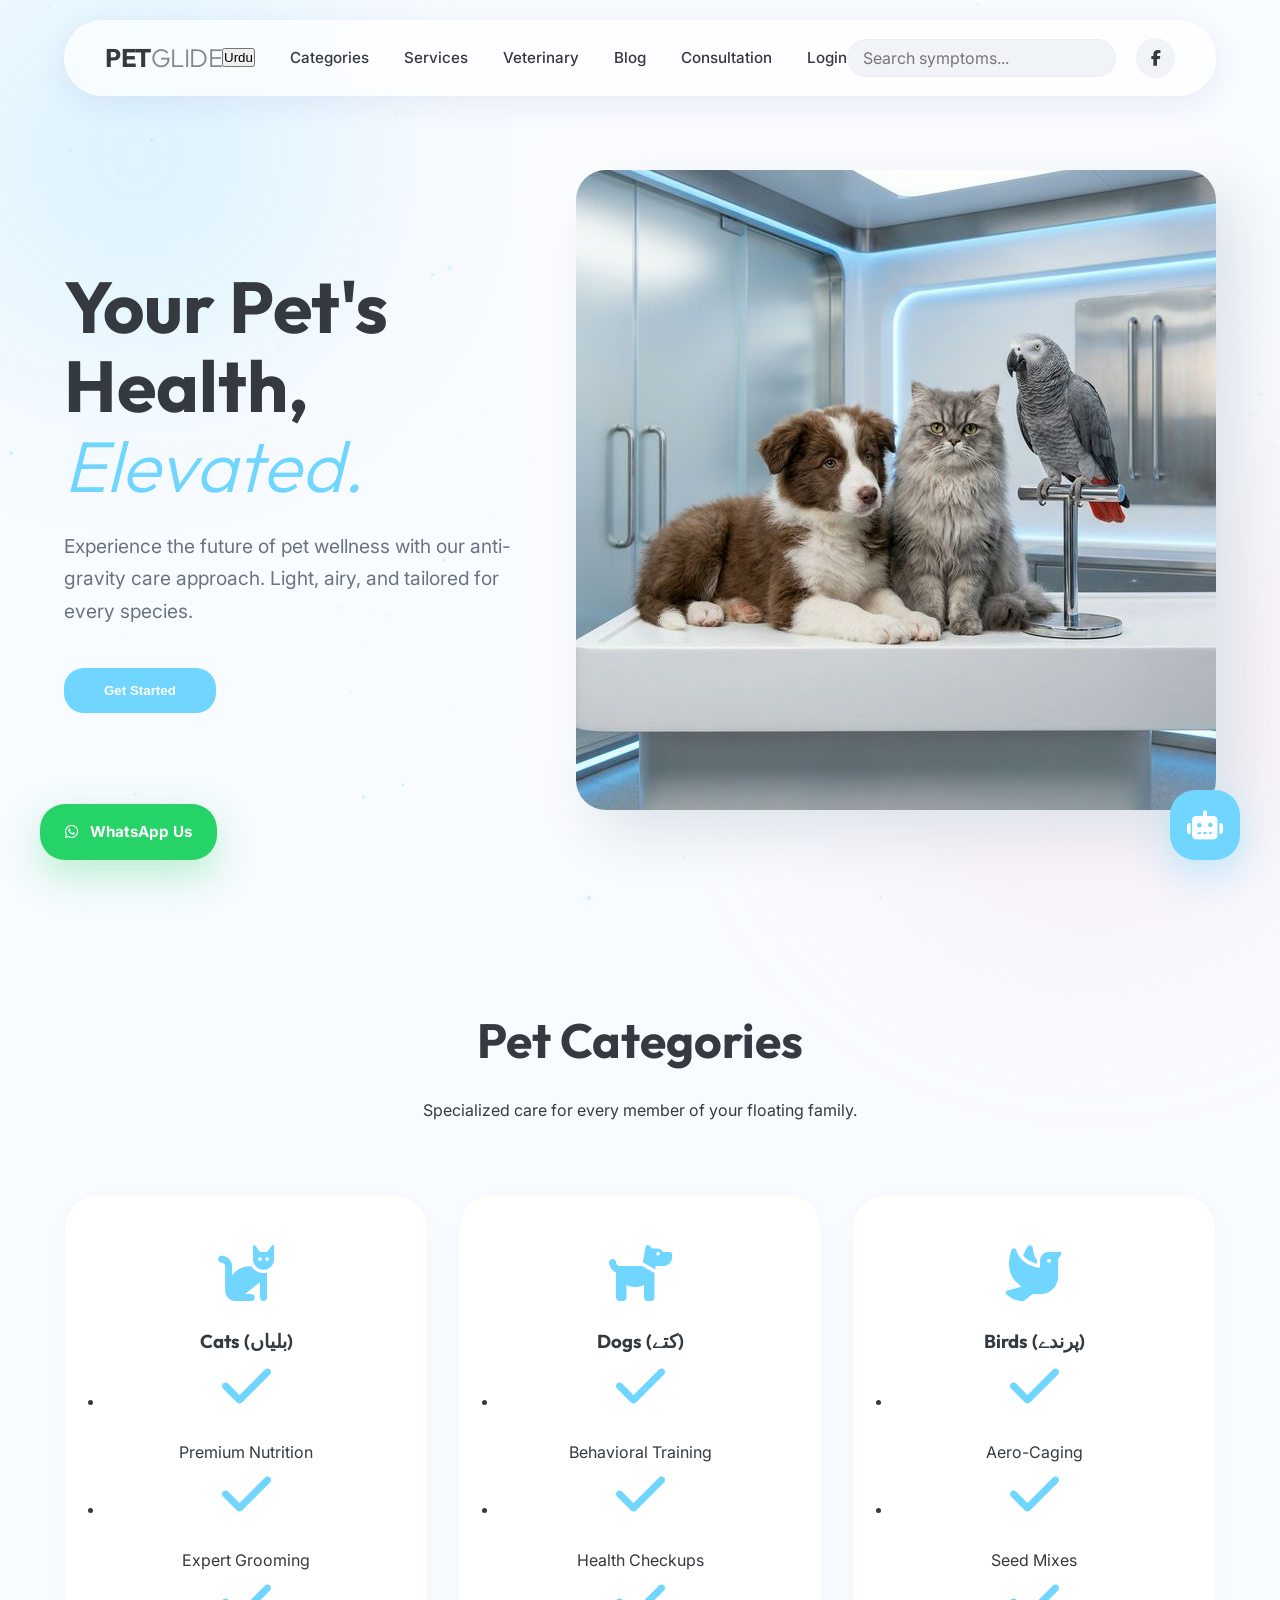
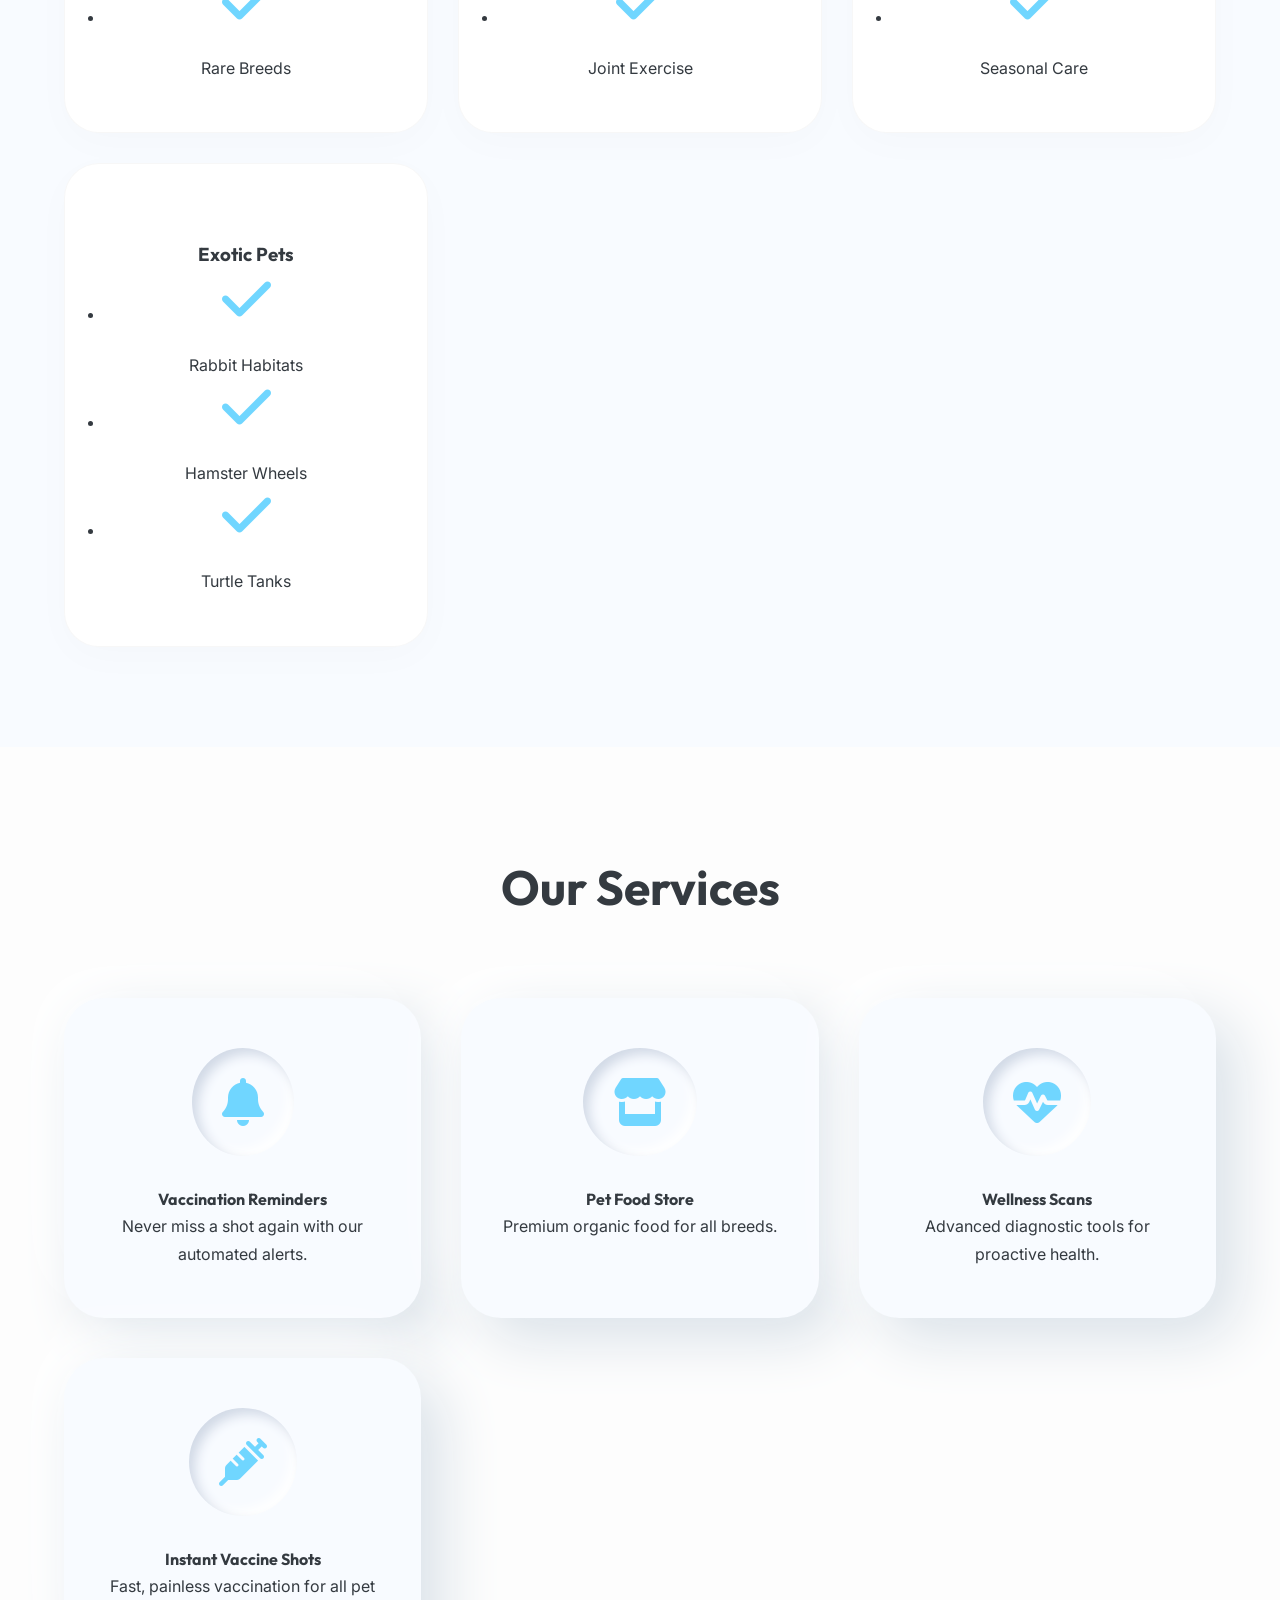
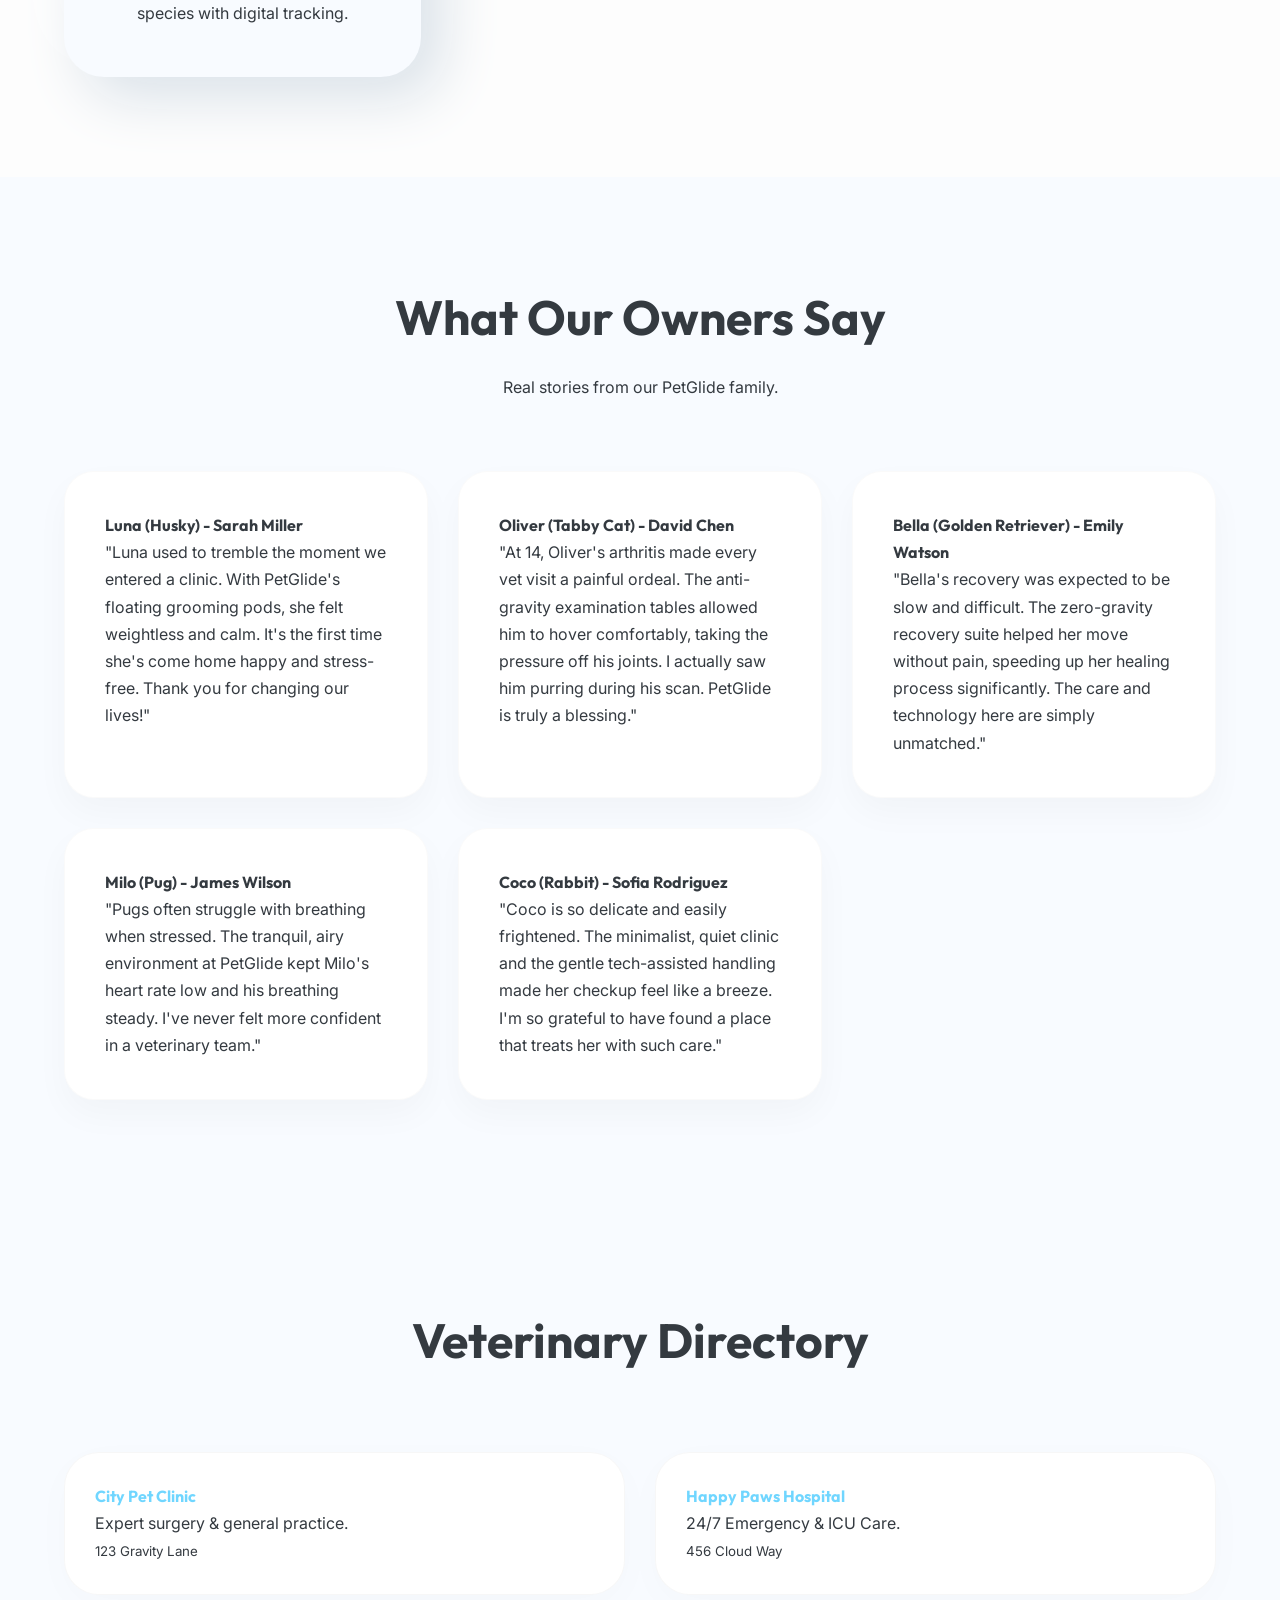
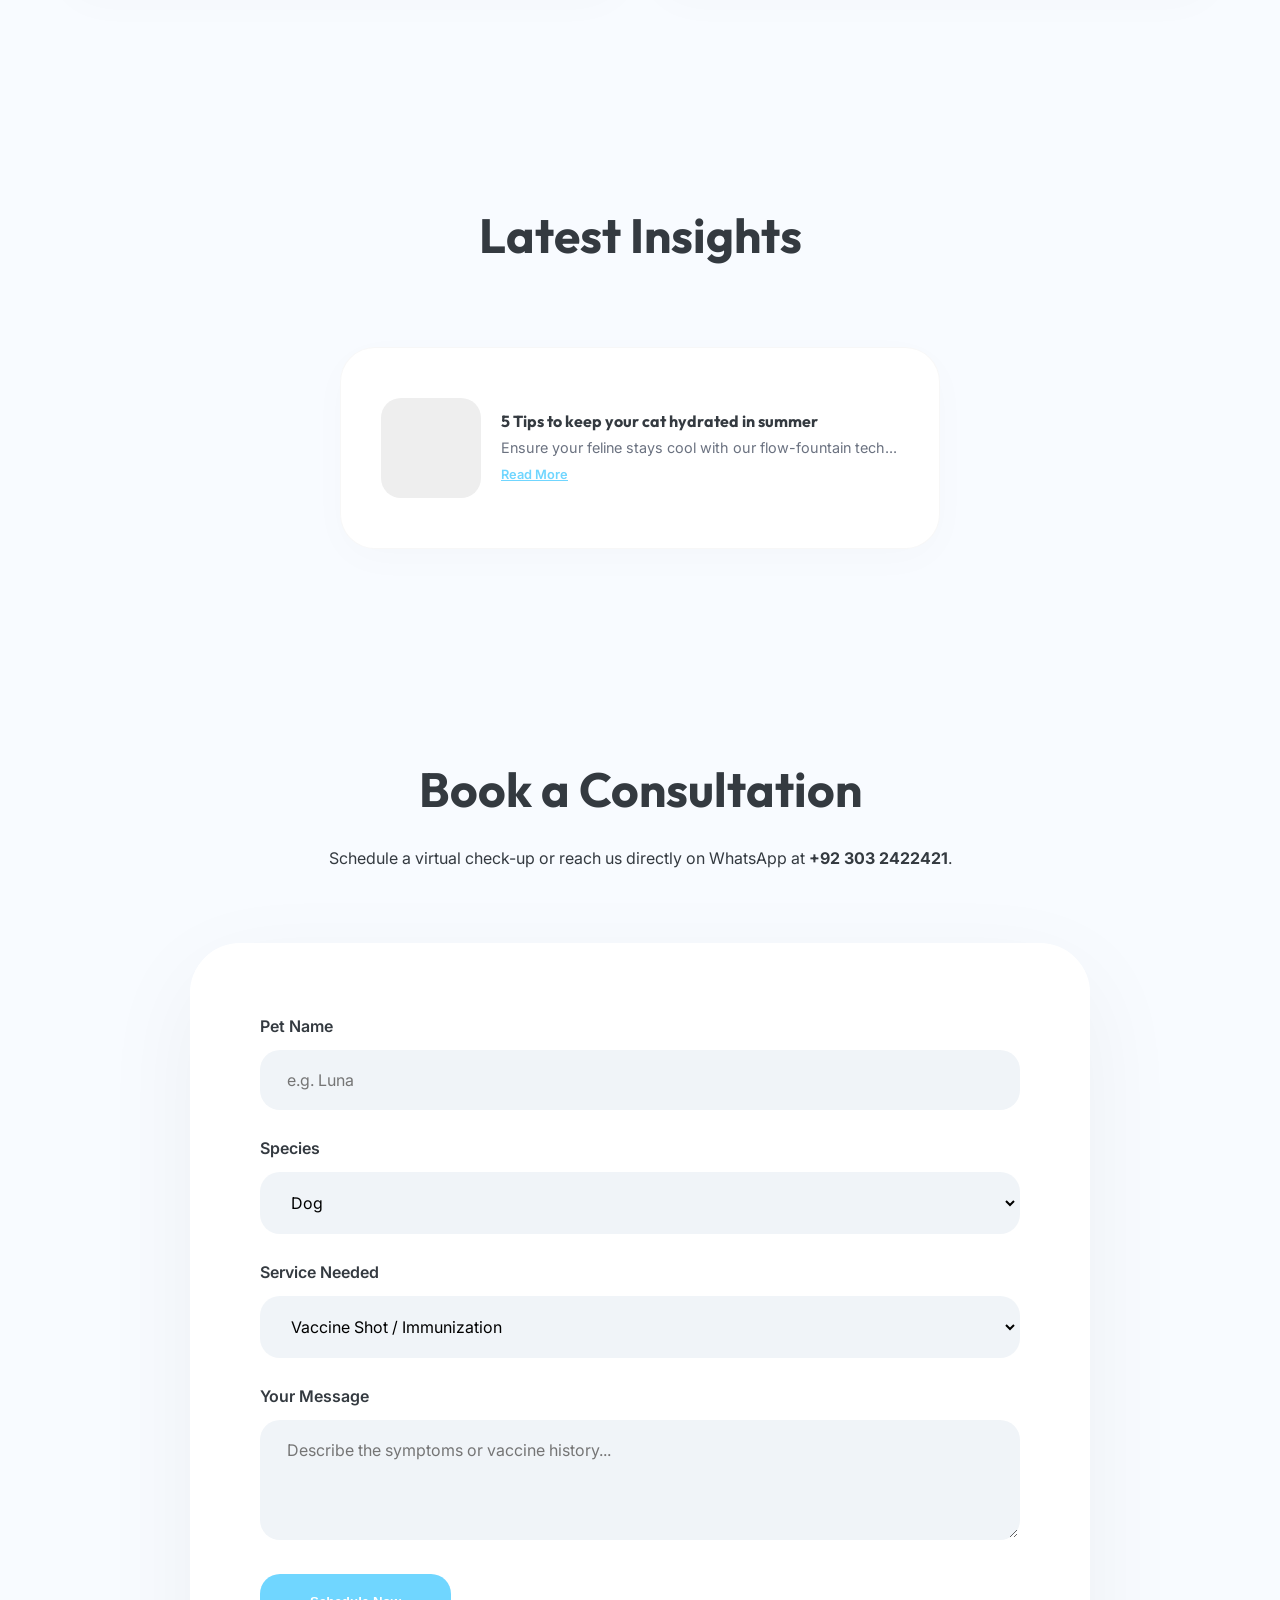
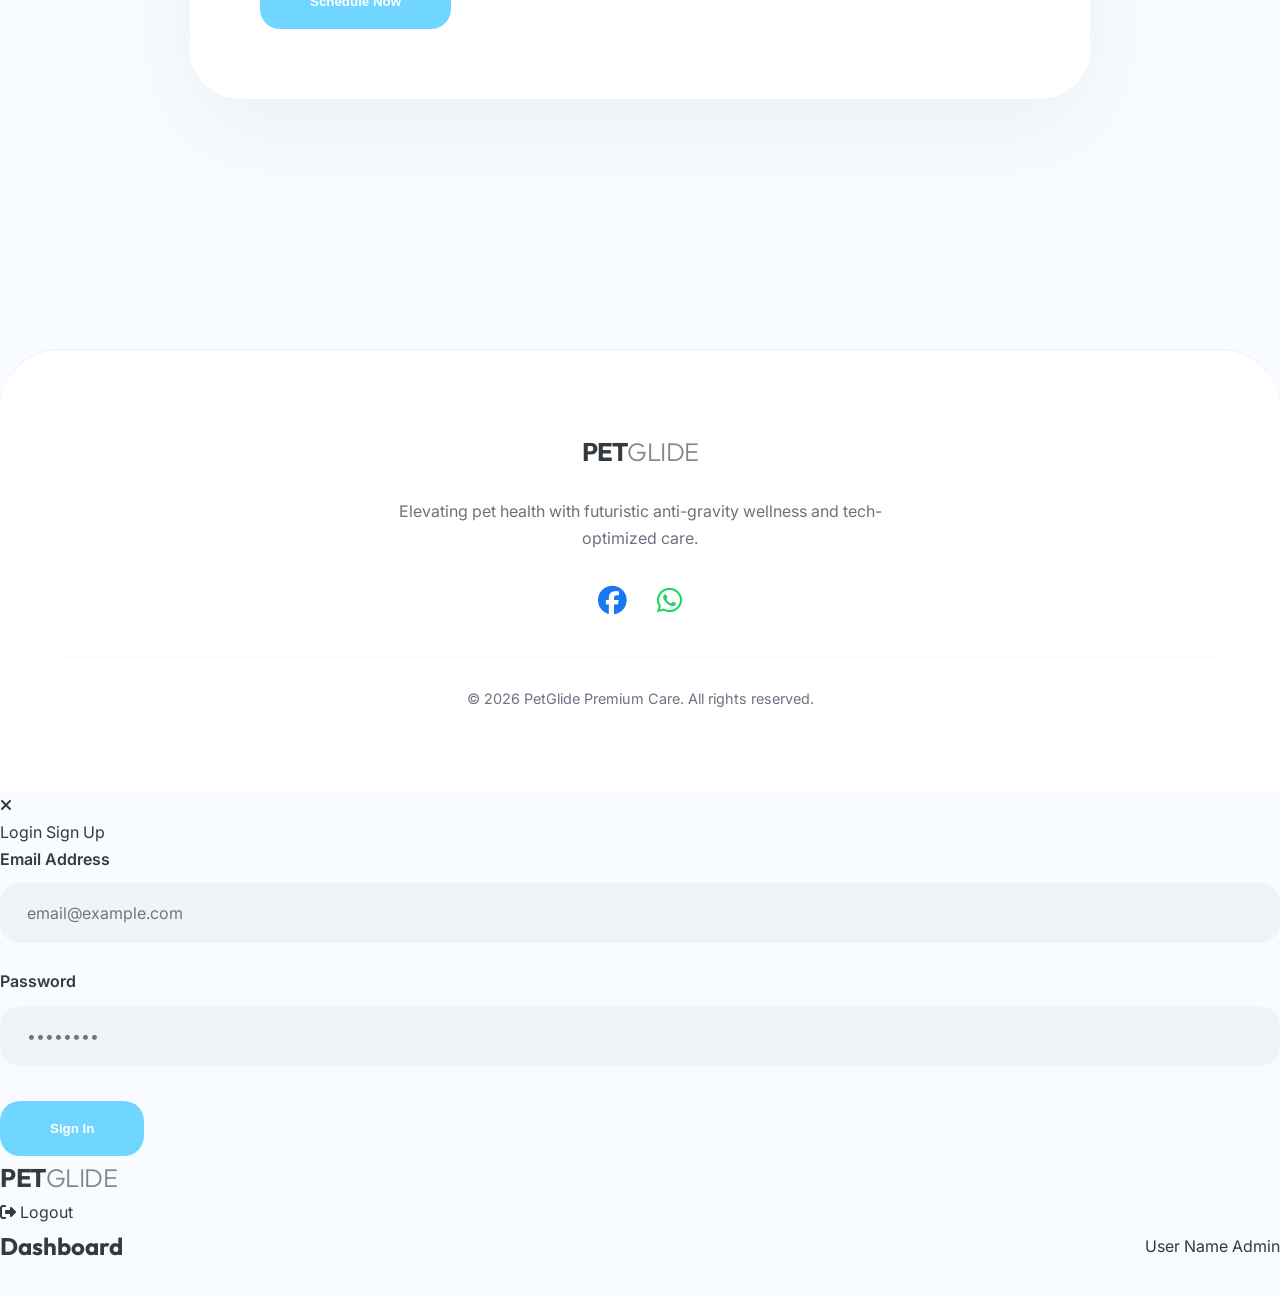
<file: index.html>
<!DOCTYPE html>
<html lang="en">

<head>
    <meta charset="UTF-8">
    <meta name="viewport" content="width=device-width, initial-scale=1.0">
    <title>PetGlide | Premium Anti-Gravity Veterinary Care & Wellness</title>
    <meta name="description"
        content="Experience the future of pet care at PetGlide. We provide high-end, futuristic veterinary services, instant vaccine shots, and anti-gravity wellness for dogs, cats, birds, and exotic pets. Book your consultation today!">
    <meta name="keywords"
        content="virtual pet clinic, anti-gravity pet care, futuristic vet, cat grooming, dog wellness, pet vaccines, exotic pet care, PetGlide">
    <meta name="author" content="PetGlide Team">
    <link rel="canonical" href="https://petglide.com/">

    <!-- Social Media / Open Graph -->
    <meta property="og:type" content="website">
    <meta property="og:url" content="https://petglide.com/">
    <meta property="og:title" content="PetGlide | Premium Anti-Gravity Veterinary Care">
    <meta property="og:description"
        content="Elevating pet health with futuristic anti-gravity wellness and tech-optimized care.">
    <meta property="og:image" content="https://petglide.com/pets_group.png">

    <!-- Twitter -->
    <meta property="twitter:card" content="summary_large_image">
    <meta property="twitter:url" content="https://petglide.com/">
    <meta property="twitter:title" content="PetGlide | Premium Anti-Gravity Veterinary Care">
    <meta property="twitter:description"
        content="Elevating pet health with futuristic anti-gravity wellness and tech-optimized care.">
    <meta property="twitter:image" content="https://petglide.com/pets_group.png">

    <link rel="stylesheet" href="styles.css">
    <link rel="preconnect" href="https://fonts.googleapis.com">
    <link rel="preconnect" href="https://fonts.gstatic.com" crossorigin>
    <link
        href="https://fonts.googleapis.com/css2?family=Outfit:wght@300;400;600;700;800&family=Inter:wght@300;400;500;600;700&display=swap"
        rel="stylesheet">
    <link rel="stylesheet" href="https://cdnjs.cloudflare.com/ajax/libs/font-awesome/6.4.0/css/all.min.css">
</head>

<body>

    <!-- Floating Particles Canvas -->
    <canvas id="particle-canvas"></canvas>

    <!-- Ambient Background Elements -->
    <div class="ambient-circle circle-1"></div>
    <div class="ambient-circle circle-2"></div>

    <!-- Navigation -->
    <nav id="main-nav">
        <div class="logo">PET<span style="color: var(--text-main)">GLIDE</span></div>
        <div class="nav-links">
            <button class="lang-toggle" id="toggle-lang" data-lang="en">Urdu</button>
            <a href="#categories" data-key="nav-categories">Categories</a>
            <a href="#services" data-key="nav-services">Services</a>
            <a href="#directory" data-key="nav-directory">Veterinary</a>
            <a href="#blog" data-key="nav-blog">Blog</a>
            <a href="#contact" data-key="nav-contact">Consultation</a>
            <div id="auth-nav-area">
                <a href="#" class="login-btn" id="open-login">Login</a>
            </div>
        </div>
        <div class="nav-right" style="display: flex; align-items: center; gap: 20px;">
            <div class="search-box">
                <input type="text" id="global-search" placeholder="Search symptoms..."
                    style="padding: 8px 15px; border-radius: 20px; border: 1px solid #eee; outline: none; background: #f0f4f8;">
            </div>
            <a href="https://www.facebook.com/share/1825K6NEqk/" target="_blank" class="social-nav-link"
                title="Follow us on Facebook">
                <i class="fab fa-facebook-f"></i>
            </a>
            <div class="menu-toggle" id="mobile-menu-toggle" style="display: none; cursor: pointer; font-size: 1.5rem;">
                <i class="fas fa-bars"></i>
            </div>
        </div>
    </nav>

    <!-- Hero Section -->
    <section class="hero">
        <div class="hero-content" id="parallax-hero">
            <h1 data-key="hero-title">Your Pet's Health, <span
                    style="font-weight: 300; font-style: italic;">Elevated.</span></h1>
            <p data-key="hero-desc">Experience the future of pet wellness with our anti-gravity care approach. Light,
                airy, and tailored for every species.</p>
            <div class="hero-cta">
                <button class="submit-btn" style="width: auto; padding: 15px 40px;">Get Started</button>
            </div>
        </div>
        <img src="pets_group.png" alt="Futuristic Pet Group" class="hero-img" id="hero-img">
    </section>

    <!-- Search / Filter Results Area -->
    <div id="search-overlay" style="display: none; padding: 20px; text-align: center; background: #fff;">
        <h3>Search Results</h3>
        <div id="search-results-grid" class="categories-grid"></div>
    </div>

    <!-- Categories Section -->
    <section id="categories" data-scroll>
        <div class="section-title">
            <h2>Pet Categories</h2>
            <p>Specialized care for every member of your floating family.</p>
        </div>

        <div class="categories-grid" id="category-list">
            <!-- Cats -->
            <div class="category-card" data-category="cats">
                <i class="fas fa-cat"></i>
                <h3>Cats (بلیاں)</h3>
                <ul>
                    <li><i class="fas fa-check"></i> Premium Nutrition</li>
                    <li><i class="fas fa-check"></i> Expert Grooming</li>
                    <li><i class="fas fa-check"></i> Rare Breeds</li>
                </ul>
            </div>

            <!-- Dogs -->
            <div class="category-card" data-category="dogs">
                <i class="fas fa-dog"></i>
                <h3>Dogs (کتے)</h3>
                <ul>
                    <li><i class="fas fa-check"></i> Behavioral Training</li>
                    <li><i class="fas fa-check"></i> Health Checkups</li>
                    <li><i class="fas fa-check"></i> Joint Exercise</li>
                </ul>
            </div>

            <!-- Birds -->
            <div class="category-card" data-category="birds">
                <i class="fas fa-dove"></i>
                <h3>Birds (پرندے)</h3>
                <ul>
                    <li><i class="fas fa-check"></i> Aero-Caging</li>
                    <li><i class="fas fa-check"></i> Seed Mixes</li>
                    <li><i class="fas fa-check"></i> Seasonal Care</li>
                </ul>
            </div>

            <!-- Exotic -->
            <div class="category-card" data-category="exotic">
                <i class="fas fa-rabbit"></i>
                <h3>Exotic Pets</h3>
                <ul>
                    <li><i class="fas fa-check"></i> Rabbit Habitats</li>
                    <li><i class="fas fa-check"></i> Hamster Wheels</li>
                    <li><i class="fas fa-check"></i> Turtle Tanks</li>
                </ul>
            </div>
        </div>
    </section>

    <!-- Services Section -->
    <section id="services" data-scroll style="background: #fdfdfd;">
        <div class="section-title">
            <h2>Our Services</h2>
        </div>
        <div class="service-list">
            <div class="service-card">
                <i class="fas fa-bell"></i>
                <h4>Vaccination Reminders</h4>
                <p>Never miss a shot again with our automated alerts.</p>
            </div>
            <div class="service-card">
                <i class="fas fa-store"></i>
                <h4>Pet Food Store</h4>
                <p>Premium organic food for all breeds.</p>
            </div>
            <div class="service-card">
                <i class="fas fa-heartbeat"></i>
                <h4>Wellness Scans</h4>
                <p>Advanced diagnostic tools for proactive health.</p>
            </div>
            <div class="service-card">
                <i class="fas fa-syringe"></i>
                <h4>Instant Vaccine Shots</h4>
                <p>Fast, painless vaccination for all pet species with digital tracking.</p>
            </div>
        </div>
    </section>

    <!-- Testimonials Section -->
    <section id="testimonials" data-scroll>
        <div class="section-title">
            <h2>What Our Owners Say</h2>
            <p>Real stories from our PetGlide family.</p>
        </div>
        <div class="testimonials-grid">
            <div class="testimonial-card">
                <div class="testimonial-header">
                    <h4>Luna (Husky) <span>- Sarah Miller</span></h4>
                </div>
                <p>"Luna used to tremble the moment we entered a clinic. With PetGlide's floating grooming pods, she
                    felt weightless and calm. It's the first time she's come home happy and stress-free. Thank you for
                    changing our lives!"</p>
            </div>
            <div class="testimonial-card">
                <div class="testimonial-header">
                    <h4>Oliver (Tabby Cat) <span>- David Chen</span></h4>
                </div>
                <p>"At 14, Oliver's arthritis made every vet visit a painful ordeal. The anti-gravity examination tables
                    allowed him to hover comfortably, taking the pressure off his joints. I actually saw him purring
                    during his scan. PetGlide is truly a blessing."</p>
            </div>
            <div class="testimonial-card">
                <div class="testimonial-header">
                    <h4>Bella (Golden Retriever) <span>- Emily Watson</span></h4>
                </div>
                <p>"Bella's recovery was expected to be slow and difficult. The zero-gravity recovery suite helped her
                    move without pain, speeding up her healing process significantly. The care and technology here are
                    simply unmatched."</p>
            </div>
            <div class="testimonial-card">
                <div class="testimonial-header">
                    <h4>Milo (Pug) <span>- James Wilson</span></h4>
                </div>
                <p>"Pugs often struggle with breathing when stressed. The tranquil, airy environment at PetGlide kept
                    Milo's heart rate low and his breathing steady. I've never felt more confident in a veterinary
                    team."</p>
            </div>
            <div class="testimonial-card">
                <div class="testimonial-header">
                    <h4>Coco (Rabbit) <span>- Sofia Rodriguez</span></h4>
                </div>
                <p>"Coco is so delicate and easily frightened. The minimalist, quiet clinic and the gentle tech-assisted
                    handling made her checkup feel like a breeze. I'm so grateful to have found a place that treats her
                    with such care."</p>
            </div>
        </div>
    </section>

    <!-- Veterinary Directory -->
    <section id="directory" data-scroll>
        <div class="section-title">
            <h2>Veterinary Directory</h2>
        </div>
        <div class="categories-grid" id="vet-list">
            <div class="category-card" style="text-align: left; padding: 30px;">
                <h4 style="color: var(--primary);">City Pet Clinic</h4>
                <p>Expert surgery & general practice.</p>
                <small>123 Gravity Lane</small>
            </div>
            <div class="category-card" style="text-align: left; padding: 30px;">
                <h4 style="color: var(--primary);">Happy Paws Hospital</h4>
                <p>24/7 Emergency & ICU Care.</p>
                <small>456 Cloud Way</small>
            </div>
        </div>
    </section>

    <!-- Blog Section -->
    <section id="blog" data-scroll>
        <div class="section-title">
            <h2>Latest Insights</h2>
        </div>
        <div class="category-card"
            style="max-width: 600px; margin: 0 auto; display: flex; text-align: left; gap: 20px; align-items: center;">
            <div style="min-width: 100px; height: 100px; background: #eee; border-radius: 20px;"></div>
            <div>
                <h4>5 Tips to keep your cat hydrated in summer</h4>
                <p style="font-size: 0.9rem; color: var(--text-muted);">Ensure your feline stays cool with our
                    flow-fountain tech...</p>
                <a href="#" style="color: var(--primary); font-weight: 600; font-size: 0.8rem;">Read More</a>
            </div>
        </div>
    </section>

    <!-- Contact Form -->
    <section id="contact" data-scroll>
        <div class="section-title">
            <h2>Book a Consultation</h2>
            <p>Schedule a virtual check-up or reach us directly on WhatsApp at <strong>+92 303 2422421</strong>.</p>
        </div>
        <div class="contact-form">
            <form id="consultation-form">
                <div class="form-group">
                    <label>Pet Name</label>
                    <input type="text" placeholder="e.g. Luna" required id="pet-name">
                </div>
                <div class="form-group">
                    <label>Species</label>
                    <select id="pet-species">
                        <option>Dog</option>
                        <option>Cat</option>
                        <option>Bird</option>
                        <option>Exotic</option>
                    </select>
                </div>
                <div class="form-group">
                    <label>Service Needed</label>
                    <select id="service-type">
                        <option>General Consultation</option>
                        <option selected>Vaccine Shot / Immunization</option>
                        <option>Emergency Care</option>
                        <option>Grooming Appointment</option>
                    </select>
                </div>
                <div class="form-group">
                    <label>Your Message</label>
                    <textarea rows="4" placeholder="Describe the symptoms or vaccine history..."></textarea>
                </div>
                <button type="submit" class="submit-btn">Schedule Now</button>
            </form>
        </div>
    </section>


    <!-- Floating WhatsApp Button -->
    <a href="https://wa.me/923032422421" class="whatsapp-float" target="_blank">
        <i class="fab fa-whatsapp"></i>
        <span>WhatsApp Us</span>
    </a>

    <!-- AI Chat bubble -->
    <div class="chat-bubble" id="chat-toggle">
        <i class="fas fa-robot"></i>
    </div>

    <!-- Chat Window -->
    <div class="chat-window" id="chat-window">
        <div class="chat-header">
            <span>Ask our AI Vet</span>
            <i class="fas fa-times" id="close-chat" style="cursor: pointer;"></i>
        </div>
        <div class="chat-body" id="chat-messages">
            <div class="message msg-ai">Hi! I'm your AI Pet Assistant. How is your pet feeling today?</div>
        </div>
        <div class="chat-input-area">
            <input type="text" id="user-input" placeholder="Type a message...">
            <button id="send-msg"><i class="fas fa-paper-plane"></i></button>
        </div>
    </div>

    <!-- Footer -->
    <footer
        style="padding: 80px 5%; text-align: center; border-top: 1px solid #eee; background: white; border-radius: 60px 60px 0 0; margin-top: 100px;"
        data-scroll>
        <div class="logo">PET<span style="opacity: 0.6; font-weight: 300;">GLIDE</span></div>
        <p style="color: var(--text-muted); margin: 25px 0; max-width: 500px; margin-inline: auto;">Elevating pet health
            with futuristic anti-gravity wellness and tech-optimized care.</p>
        <div style="display: flex; justify-content: center; gap: 30px; font-size: 1.8rem; margin-bottom: 30px;">
            <a href="https://www.facebook.com/share/1825K6NEqk/" target="_blank"
                style="color: #1877f2; transition: 0.3s;" onmouseover="this.style.transform='translateY(-5px)'"
                onmouseout="this.style.transform='translateY(0)'"><i class="fab fa-facebook"></i></a>
            <a href="https://wa.me/923032422421" target="_blank" style="color: #25d366; transition: 0.3s;"
                onmouseover="this.style.transform='translateY(-5px)'"
                onmouseout="this.style.transform='translateY(0)'"><i class="fab fa-whatsapp"></i></a>
        </div>
        <div style="color: var(--text-muted); font-size: 0.9rem; border-top: 1px solid #f8f9fa; padding-top: 30px;">
            &copy; 2026 PetGlide Premium Care. All rights reserved.
        </div>
    </footer>

    <!-- Login/Signup Modal -->
    <div class="modal-overlay" id="login-modal">
        <div class="modal-content">
            <i class="fas fa-times close-modal" id="close-login"></i>
            <div class="modal-tabs">
                <span class="tab active" id="tab-login">Login</span>
                <span class="tab" id="tab-signup">Sign Up</span>
            </div>

            <!-- Login Form -->
            <form id="login-form">
                <div class="form-group">
                    <label>Email Address</label>
                    <input type="email" placeholder="email@example.com" required>
                </div>
                <div class="form-group">
                    <label>Password</label>
                    <input type="password" placeholder="••••••••" required>
                </div>
                <button type="submit" class="submit-btn" style="margin-top: 10px;">Sign In</button>
            </form>

            <!-- Signup Form (Hidden by default) -->
            <form id="signup-form" style="display: none;">
                <div class="form-group">
                    <label>Full Name</label>
                    <input type="text" placeholder="John Doe" required>
                </div>
                <div class="form-group">
                    <label>Email Address</label>
                    <input type="email" placeholder="email@example.com" required>
                </div>
                <div class="form-group">
                    <label>Password</label>
                    <input type="password" placeholder="••••••••" required>
                </div>
                <div class="form-group">
                    <label>Account Type</label>
                    <select id="reg-role"
                        style="width: 100%; padding: 12px; border-radius: 12px; border: 1px solid #eee;">
                        <option value="customer">Pet Owner / Customer</option>
                    </select>
                </div>
                <button type="submit" class="submit-btn" style="margin-top: 10px;">Create Account</button>
            </form>
        </div>
    </div>

    <!-- Dashboard Panels -->
    <div class="dashboard-overlay" id="dashboard-container">
        <!-- Sidebar -->
        <div class="dashboard-sidebar">
            <h3 class="logo">PET<span style="color: var(--text-main)">GLIDE</span></h3>
            <div id="sidebar-menu">
                <!-- Menu items injected by JS -->
            </div>
            <div class="logout-btn" id="perform-logout">
                <i class="fas fa-sign-out-alt"></i> Logout
            </div>
        </div>

        <!-- Main Content -->
        <div class="dashboard-main">
            <div style="display: flex; justify-content: space-between; align-items: center; margin-bottom: 30px;">
                <h2 id="dashboard-title">Dashboard</h2>
                <div id="user-info">
                    <span id="user-name">User Name</span>
                    <span class="role-badge" id="user-role-badge">Admin</span>
                </div>
            </div>

            <!-- Content injected by JS based on role -->
            <div id="dashboard-content"></div>
        </div>
    </div>

    <script src="app.js"></script>
</body>

</html>
</file>
<file: styles.css>
/* 
    PetGlide - Premium SaaS Style CSS
    Color Palette: Soft Blue (#70d6ff) & Charcoal Grey (#343a40)
    Aesthetics: Glassmorphism, Neumorphism (Soft UI), Minimalist Grid
*/

@import url('https://fonts.googleapis.com/css2?family=Outfit:wght@300;400;600;800&family=Inter:wght@300;400;500;600&display=swap');

:root {
    --primary: #70d6ff;
    --primary-hover: #5bc0ea;
    --dark: #343a40;
    --bg-light: #f8fbff;
    --white: #ffffff;
    --text-main: #343a40;
    --text-muted: #6b7280;

    /* Neumorphism Shadows */
    --neu-shadow-flat: 20px 20px 60px #d9e1e8, -20px -20px 60px #ffffff;
    --neu-shadow-inset: inset 6px 6px 12px #d1d9e6, inset -6px -6px 12px #ffffff;
    --neu-shadow-hover: 10px 10px 30px #d1d9e6, -10px -10px 30px #ffffff;

    /* Glassmorphism */
    --glass-bg: rgba(255, 255, 255, 0.7);
    --glass-border: rgba(255, 255, 255, 0.4);

    --font-heading: 'Outfit', sans-serif;
    --font-body: 'Inter', sans-serif;

    --transition: all 0.4s cubic-bezier(0.4, 0, 0.2, 1);
}

* {
    margin: 0;
    padding: 0;
    box-sizing: border-box;
}

html {
    scroll-behavior: smooth;
}

body {
    font-family: var(--font-body);
    background-color: var(--bg-light);
    color: var(--text-main);
    line-height: 1.7;
    overflow-x: hidden;
    -webkit-font-smoothing: antialiased;
}

h1,
h2,
h3,
h4,
.logo {
    font-family: var(--font-heading);
    font-weight: 700;
    color: var(--dark);
}

/* Animations */
@keyframes fadeInUp {
    from {
        opacity: 0;
        transform: translateY(30px);
    }

    to {
        opacity: 1;
        transform: translateY(0);
    }
}

.animate-in {
    animation: fadeInUp 0.8s ease-out forwards;
}

/* Background Elements */
#particle-canvas {
    position: fixed;
    top: 0;
    left: 0;
    width: 100%;
    height: 100%;
    z-index: -1;
    pointer-events: none;
    opacity: 0.6;
}

.ambient-circle {
    position: fixed;
    border-radius: 50%;
    filter: blur(100px);
    z-index: -2;
    opacity: 0.2;
}

.circle-1 {
    top: -5%;
    left: -5%;
    width: 400px;
    height: 400px;
    background: var(--primary);
}

.circle-2 {
    bottom: -5%;
    right: -5%;
    width: 500px;
    height: 500px;
    background: #ffc2d1;
}

/* Navigation - Glassmorphism */
nav {
    position: fixed;
    top: 20px;
    left: 50%;
    transform: translateX(-50%);
    width: 90%;
    max-width: 1200px;
    padding: 15px 40px;
    background: var(--glass-bg);
    backdrop-filter: blur(20px);
    -webkit-backdrop-filter: blur(20px);
    border: 1px solid var(--glass-border);
    border-radius: 50px;
    display: flex;
    justify-content: space-between;
    align-items: center;
    box-shadow: 0 8px 32px 0 rgba(31, 38, 135, 0.07);
    z-index: 1000;
    transition: var(--transition);
}

.logo {
    font-size: 1.6rem;
    letter-spacing: -0.5px;
    text-transform: uppercase;
}

.logo span {
    font-weight: 300;
    opacity: 0.6;
}

.nav-links {
    display: flex;
    gap: 35px;
    align-items: center;
}

.nav-links a {
    text-decoration: none;
    color: var(--text-main);
    font-weight: 500;
    font-size: 0.95rem;
    transition: var(--transition);
    position: relative;
}

.social-nav-link {
    width: 40px;
    height: 40px;
    background: #f0f4f8;
    color: var(--dark);
    border-radius: 50%;
    display: flex;
    justify-content: center;
    align-items: center;
    text-decoration: none;
    transition: var(--transition);
}

.social-nav-link:hover {
    background: #1877f2;
    color: white;
    transform: translateY(-2px);
    box-shadow: 0 10px 20px rgba(24, 119, 242, 0.2);
}

/* Hero Section */
.hero {
    min-height: 100vh;
    padding: 160px 5% 80px;
    display: flex;
    align-items: center;
    justify-content: space-between;
    max-width: 1300px;
    margin: 0 auto;
    gap: 50px;
}

.hero-content {
    flex: 1;
    max-width: 600px;
}

.hero h1 {
    font-size: 4.5rem;
    line-height: 1.1;
    margin-bottom: 25px;
    color: var(--dark);
}

.hero h1 span {
    color: var(--primary);
    font-style: italic;
    font-weight: 300;
}

.hero p {
    font-size: 1.2rem;
    color: var(--text-muted);
    margin-bottom: 40px;
}

.hero-img {
    flex: 1;
    width: 100%;
    max-width: 650px;
    border-radius: 30px;
    box-shadow: var(--neu-shadow-flat);
    transition: var(--transition);
    animation: heroFloat 6s ease-in-out infinite;
}

@keyframes heroFloat {

    0%,
    100% {
        transform: translateY(0);
    }

    50% {
        transform: translateY(-20px);
    }
}

/* Sections Foundation */
section {
    padding: 100px 5%;
    max-width: 1300px;
    margin: 0 auto;
}

.section-title {
    text-align: center;
    margin-bottom: 70px;
}

.section-title h2 {
    font-size: 3rem;
    margin-bottom: 15px;
}

/* Categories Grid */
.categories-grid {
    display: grid;
    grid-template-columns: repeat(auto-fit, minmax(280px, 1fr));
    gap: 30px;
}

.category-card {
    background: var(--white);
    padding: 50px 40px;
    border-radius: 35px;
    box-shadow: 0 10px 40px rgba(0, 0, 0, 0.02);
    border: 1px solid rgba(0, 0, 0, 0.03);
    text-align: center;
    transition: var(--transition);
}

.category-card:hover {
    transform: translateY(-10px);
    box-shadow: 0 20px 50px rgba(112, 214, 255, 0.1);
}

.category-card i {
    font-size: 3.5rem;
    color: var(--primary);
    margin-bottom: 25px;
    display: block;
}

/* Services - Neumorphism */
.service-list {
    display: grid;
    grid-template-columns: repeat(auto-fit, minmax(300px, 1fr));
    gap: 40px;
}

.service-card {
    background: var(--bg-light);
    padding: 50px 40px;
    border-radius: 40px;
    box-shadow: var(--neu-shadow-flat);
    border: none;
    transition: var(--transition);
    text-align: center;
}

.service-card:hover {
    box-shadow: var(--neu-shadow-hover);
}

.service-card i {
    font-size: 3rem;
    color: var(--primary);
    background: var(--bg-light);
    padding: 30px;
    border-radius: 50%;
    box-shadow: var(--neu-shadow-inset);
    margin-bottom: 30px;
    display: inline-block;
}

/* Testimonials Layout */
.testimonials-grid {
    display: grid;
    grid-template-columns: repeat(auto-fit, minmax(350px, 1fr));
    gap: 30px;
}

.testimonial-card {
    background: var(--white);
    padding: 40px;
    border-radius: 30px;
    box-shadow: 0 15px 35px rgba(0, 0, 0, 0.03);
    border: 1px solid rgba(0, 0, 0, 0.02);
    transition: var(--transition);
}

/* Desktop & Mobile Responsiveness */
@media (max-width: 1024px) {
    .hero {
        flex-direction: column-reverse;
        text-align: center;
        padding-top: 150px;
        min-height: auto;
    }

    .hero-content {
        max-width: 100%;
        margin-top: 40px;
    }

    .hero h1 {
        font-size: 3.5rem;
    }

    .hero-img {
        max-width: 90%;
        margin: 0 auto;
    }
}

@media (max-width: 768px) {
    nav {
        width: 95%;
        padding: 15px 25px;
    }

    .nav-links {
        position: fixed;
        top: 90px;
        left: 5%;
        width: 90%;
        background: var(--white);
        flex-direction: column;
        padding: 40px;
        border-radius: 30px;
        box-shadow: 0 20px 60px rgba(0, 0, 0, 0.1);
        display: none;
        gap: 20px;
        text-align: center;
        z-index: 1000;
        opacity: 0;
        transform: translateY(-20px);
        transition: var(--transition);
    }

    .nav-links.active {
        display: flex;
        opacity: 1;
        transform: translateY(0);
    }

    #mobile-menu-toggle {
        display: block !important;
    }

    .nav-right .search-box {
        display: none;
    }

    .hero h1 {
        font-size: 2.8rem;
    }

    section {
        padding: 80px 5%;
    }

    .testimonials-grid,
    .service-list,
    .categories-grid {
        grid-template-columns: 1fr;
    }

    .contact-form {
        padding: 40px 25px;
    }
}

/* Floating Elements Adjustments */
@media (max-width: 480px) {
    .whatsapp-float {
        padding: 15px;
        width: 60px;
        height: 60px;
        border-radius: 50%;
        justify-content: center;
        bottom: 30px;
        left: 20px;
    }

    .whatsapp-float span {
        display: none;
    }

    .chat-bubble {
        bottom: 30px;
        right: 20px;
        width: 60px;
        height: 60px;
    }

    .hero h1 {
        font-size: 2.2rem;
    }
}

/* Floating WhatsApp Button (Base Styles) */
.whatsapp-float {
    position: fixed;
    bottom: 40px;
    left: 40px;
    background: #25d366;
    color: white;
    text-decoration: none;
    padding: 15px 25px;
    border-radius: 25px;
    display: flex;
    align-items: center;
    gap: 12px;
    font-weight: 700;
    box-shadow: 0 15px 40px rgba(37, 211, 102, 0.3);
    z-index: 2000;
    transition: var(--transition);
    font-size: 0.95rem;
}

.whatsapp-float:hover {
    transform: scale(1.05) translateY(-5px);
    box-shadow: 0 20px 50px rgba(37, 211, 102, 0.4);
    background: #20ba5a;
}

.chat-bubble {
    position: fixed;
    bottom: 40px;
    right: 40px;
    width: 70px;
    height: 70px;
    background: var(--primary);
    border-radius: 25px;
    display: flex;
    justify-content: center;
    align-items: center;
    color: white;
    font-size: 1.8rem;
    cursor: pointer;
    box-shadow: 0 15px 40px rgba(112, 214, 255, 0.4);
    z-index: 2000;
    transition: var(--transition);
}

.chat-window {
    position: fixed;
    bottom: 130px;
    right: 40px;
    width: 400px;
    height: 550px;
    background: var(--white);
    border-radius: 40px;
    box-shadow: 0 20px 60px rgba(0, 0, 0, 0.1);
    display: none;
    flex-direction: column;
    overflow: hidden;
    z-index: 2000;
    border: 1px solid rgba(0, 0, 0, 0.05);
}

.chat-header {
    background: var(--primary);
    color: white;
    padding: 30px;
    font-weight: 700;
    display: flex;
    justify-content: space-between;
}

.chat-body {
    flex: 1;
    padding: 20px;
    overflow-y: auto;
    display: flex;
    flex-direction: column;
    gap: 15px;
}

.message {
    padding: 12px 16px;
    border-radius: 18px;
    max-width: 80%;
    font-size: 0.9rem;
}

.msg-ai {
    background: #f0f2f5;
    align-self: flex-start;
}

.msg-user {
    background: var(--primary);
    color: white;
    align-self: flex-end;
}

.chat-input-area {
    padding: 20px;
    border-top: 1px solid #eee;
    display: flex;
    gap: 15px;
}

.chat-input-area input {
    flex: 1;
    border: none;
    background: #f8f9fa;
    padding: 12px 20px;
    border-radius: 25px;
    outline: none;
}

/* Form Styles */
.contact-form {
    background: var(--white);
    padding: 70px;
    border-radius: 50px;
    box-shadow: 0 30px 100px rgba(0, 0, 0, 0.05);
    max-width: 900px;
    margin: 50px auto;
}

.form-group {
    margin-bottom: 25px;
}

.form-group label {
    font-weight: 600;
    margin-bottom: 10px;
    display: block;
}

input,
select,
textarea {
    width: 100%;
    padding: 18px 25px;
    border: 2px solid transparent;
    background: #f0f4f8;
    border-radius: 20px;
    font-family: var(--font-body);
    font-size: 1rem;
    transition: var(--transition);
}

.submit-btn {
    background: var(--primary);
    color: white;
    padding: 20px 50px;
    border-radius: 20px;
    border: none;
    font-weight: 700;
    cursor: pointer;
    transition: var(--transition);
}

.submit-btn:hover {
    background: var(--primary-hover);
    transform: translateY(-2px);
}
</file>
